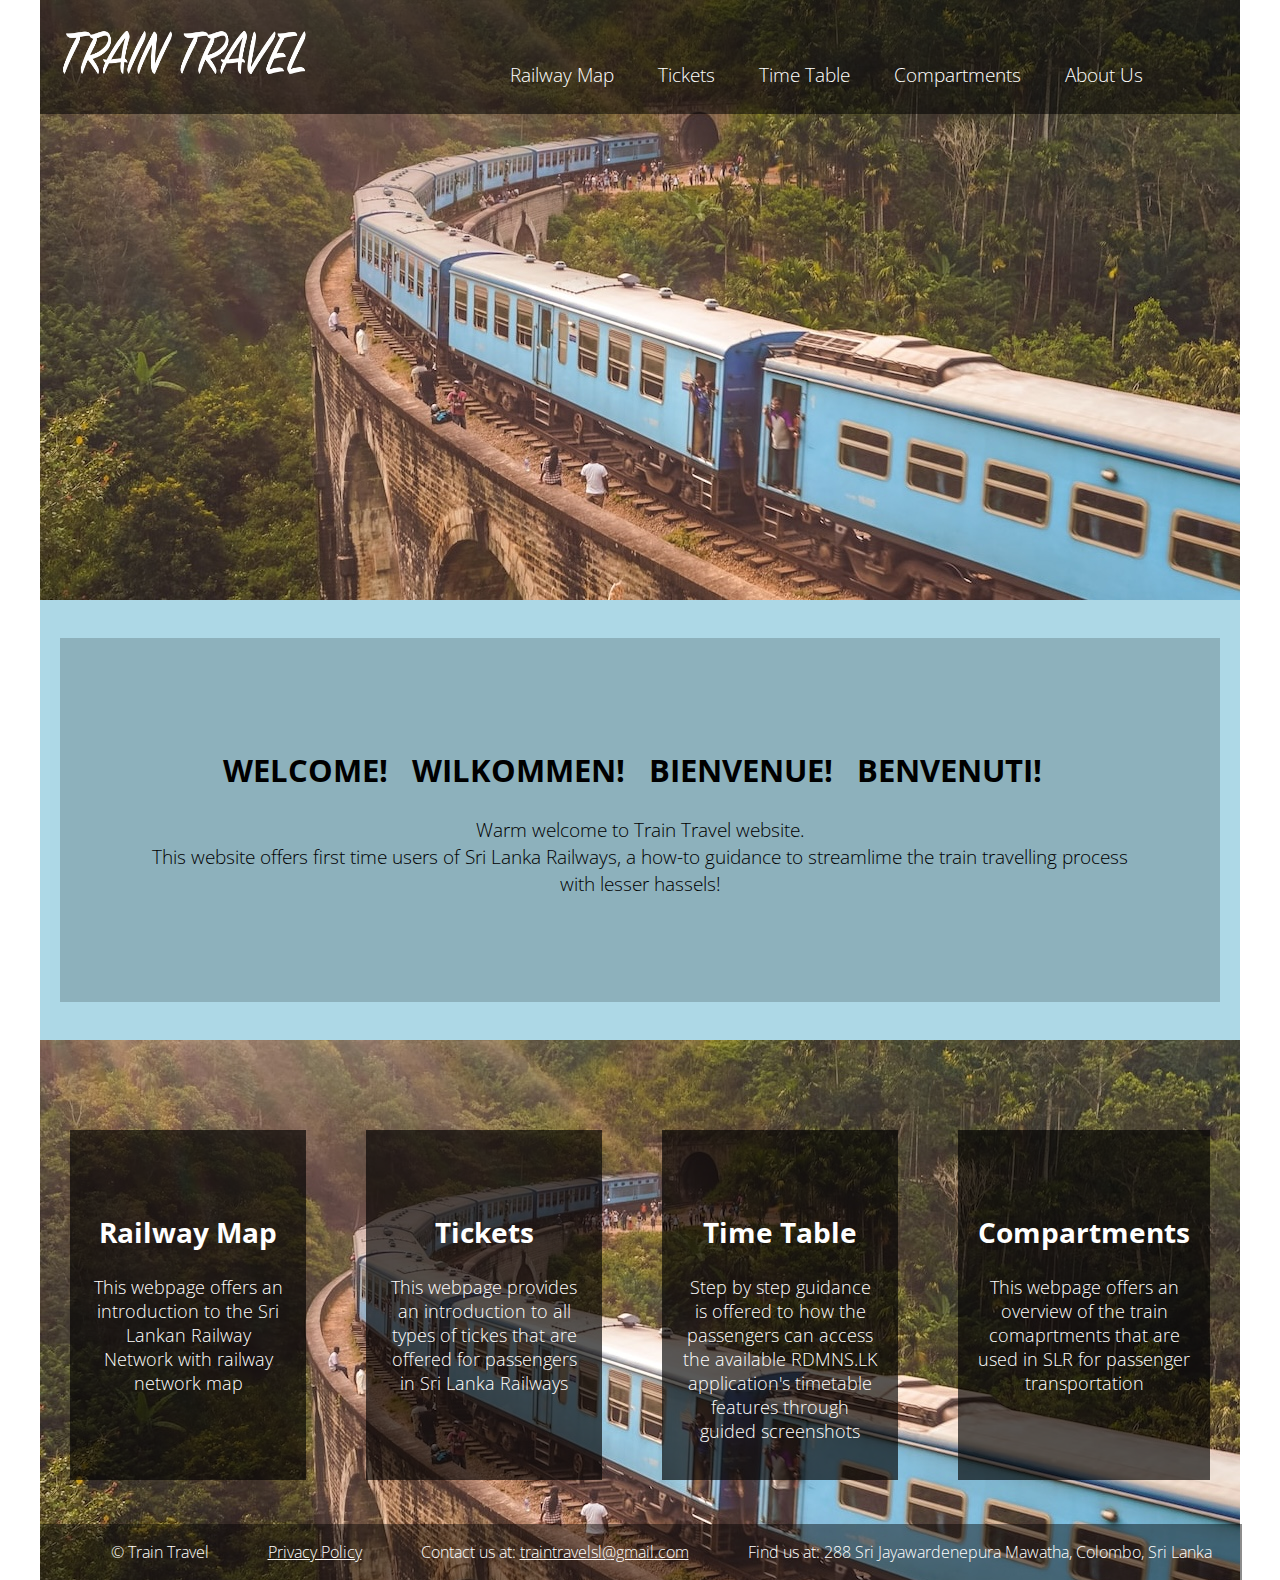
<file: index.html>
<!-- == STUDENT NAME: SHEHAN SENEVIRATNE == -->
<!-- == STUDENT ID: 10570037 == -->

<!-- ================================= HOME PAGE  ============================= -->
<!DOCTYPE html>
<html lang="en">

<!-- =========== HEAD ============== -->
<head>
	<meta charset="UTF-8">
	<title>Train Travel</title>
    <link rel="stylesheet" href="styles.css"> <!-- LINK THE CSS STYLES-->
</head>

<!-- ============================ BODY ====================== -->
<body>
<div id="wrapper">
	<header>
        <!-- LOGO IMAGE OF THE WEBSITE-->
        <img src="images/logo-w.png" alt="Train Travel Logo" width="250" height="60"> 
        <h1>Train Travel</h1>
    </header>
    
	
<!-- =========== NAVIGATION ============== -->
	<nav>
		<ul> <!-- USED AN UNORDERED LIST TO ORGANISED THE CONTENT WITH BULLET POINTS -->
			<li><a href="railmap.html" title="Map of Sri Lanka Railway Network">Railway Map</a></li>
			<li><a href="tickets.html" title="Types of Tickes">Tickets</a></li>
			<li><a href="timetable.html" title="Time Table Information">Time Table</a></li>
            <li><a href="compartments.html" title="Railway Compartments">Compartments</a></li>
            <li><a href="aboutus.html" title="About us">About Us</a></li>
		</ul>
	</nav>

<!-- Start of main content area -->
<main>
<!-- ========= CONTENT AREA 1 ============ -->	
	<article id="intro">
        <div id="intro-content">
            <h2>WELCOME!&nbsp;&nbsp; WILKOMMEN!&nbsp;&nbsp;  BIENVENUE!&nbsp;&nbsp;  BENVENUTI!&nbsp;&nbsp;</h2>
            <p>Warm welcome to Train Travel website.<br> This website offers first time users of Sri Lanka Railways, a how-to guidance to streamlime the train travelling process with lesser hassels!</p>
        </div>  
	</article>
	
<!-- ============ CONTENT AREA 2 ================= -->	
	<article id="guidance">
		<section>
			<h2><a href="railmap.html">Railway Map</a></h2>    <!-- INTERNAL LINK -->
            <p>This webpage offers an introduction to the Sri Lankan Railway Network with railway network map</p> 
		</section>

        <section>
			<h2><a href="tickets.html">Tickets</a></h2>    <!-- INTERNAL LINK --> 
            <p>This webpage provides an introduction to all types of tickes that are offered for passengers in Sri Lanka Railways</p>
		</section>
		
        <section>
			<h2><a href="timetable.html">Time Table</a></h2>   <!-- INTERNAL LINK -->
            <p>Step by step guidance is offered to how the passengers can access the available RDMNS.LK application's timetable features through guided screenshots</p>
		</section>
		
		<section>
			<h2><a href="compartments.html">Compartments</a></h2>    <!-- INTERNAL LINK -->
            <p>This webpage offers an overview of the train comaprtments that are used in SLR for passenger transportation</p>
		</section>
	</article>
    
</main>
<!-- End of main content area -->

<!-- ============= FOOTER ================ -->
	<footer>
        <ul id="footer-container">
            <li>&copy; Train Travel</li>
            <li><a href="docs/privacy-policy.pdf">Privacy Policy</a></li>

            <li>
                Contact us at: <a href="mailto:traintravelsl@gmail.com">traintravelsl@gmail.com</a>
            </li>
            
            <li>
                Find us at: 288 Sri Jayawardenepura Mawatha, Colombo, Sri Lanka
            </li>
        </ul>
	</footer>
	
</div>
</body>
</html>
</file>
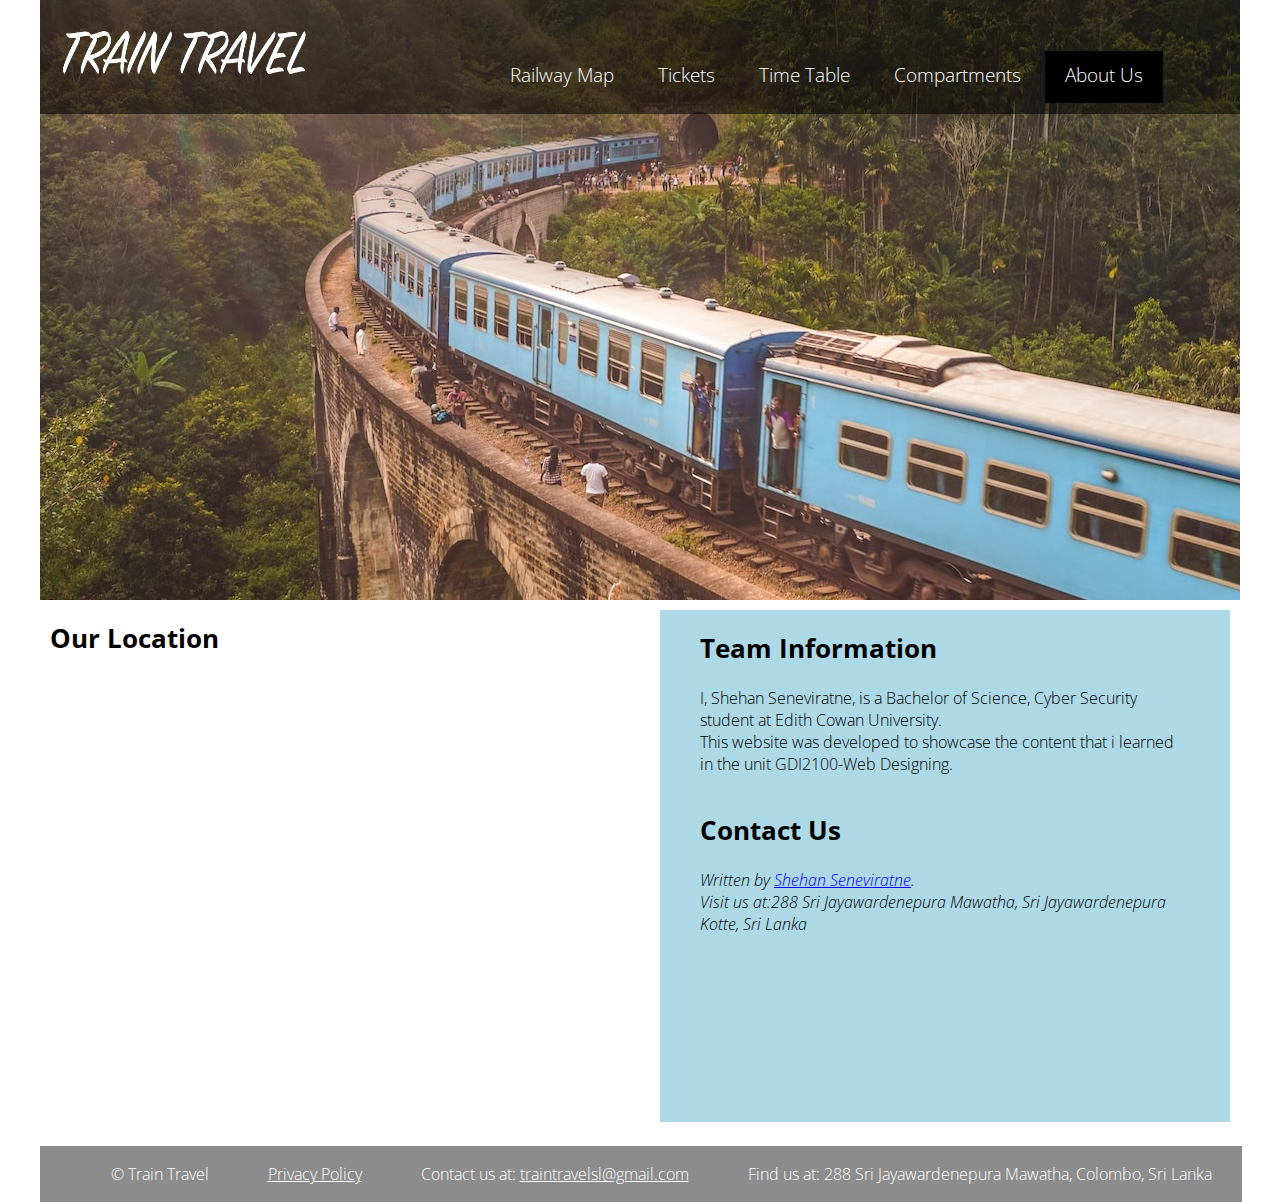
<file: aboutus.html>
<!-- == STUDENT NAME: SHEHAN SENEVIRATNE == -->
<!-- == STUDENT ID: 10570037 == -->

<!-- =========================== ABOUT US PAGE  ======================== -->
<!DOCTYPE html>
<html lang="en">

<!-- =========== HEAD ============== -->
<head>
	<meta charset="UTF-8">
	<title>Train Travel</title>
    <link rel="stylesheet" href="styles.css"> <!-- LINK THE CSS STYLES-->
</head>

<!-- ============================ BODY ====================== -->
<body>
<div id="wrapper"> <!-- ENCAPUSULATE MULTIPLE ELEMENTS TO PROVIDE BETTER STRUCTURAL LAYOUT  -->
	<header>
        <!-- LOGO IMAGE OF THE WEBSITE-->
        <a href="index.html"><img src="images/logo-w.png" alt="Train Travel Logo" width="250" height="60"></a>
        <h1>Train Travel</h1> 
    </header>
	
<!-- =========== NAVIGATION ============== -->
	<nav>
		<ul> <!-- USED AN UNORDERED LIST TO ORGANISED THE CONTENT WITH BULLET POINTS -->
			<li><a href="railmap.html" title="Map of Sri Lanka Railway Network">Railway Map</a></li>
			<li><a href="tickets.html" title="Types of Tickes">Tickets</a></li>
			<li><a href="timetable.html" title="Time Table Information">Time Table</a></li>
            <li><a href="compartments.html" title="Railway Compartments">Compartments</a></li>
            <li><span>About Us</span></li>
		</ul>
	</nav>

<!-- Start of main content area -->
<main>	
  <div id="aboutus-container">
    <section>
        <h2>Our Location</h2>
        <!-- EMBEDED THE LOCATION USING IFRAME ELEMENT -->
        <iframe src="https://www.google.com/maps/embed?pb=!1m18!1m12!1m3!1d3960.8689416331135!2d79.89936057478332!3d6.906271393093119!2m3!1f0!2f0!3f0!3m2!1i1024!2i768!4f13.1!3m3!1m2!1s0x3ae259a2d2546477%3A0xe9a48f1df0b346f0!2sECU%20Sri%20Lanka%20Campus!5e0!3m2!1sen!2slk!4v1704767997659!5m2!1sen!2slk" width="600" height="450" style="border:0;" allowfullscreen="" loading="lazy" referrerpolicy="no-referrer-when-downgrade"></iframe>
    </section>
     
    <div id="aboutus-verticle">
        <section>
            <h2>Team Information</h2>
            <p>I, Shehan Seneviratne, is a Bachelor of Science, Cyber Security student at Edith Cowan University. <br>This website was developed to showcase the content that i learned in the unit GDI2100-Web Designing.</p>
        </section>
    
        <section>
            <h2>Contact Us</h2>
            <address>
                Written by <a href="mailto:shehans@our.ecu.edu.au">Shehan Seneviratne</a>.<br>
                Visit us at:288 Sri Jayawardenepura Mawatha, Sri Jayawardenepura Kotte, Sri Lanka<br>
            </address>
        </section>
    </div>
  </div>

</main>
	
<!-- ============= FOOTER ================ -->
	<footer>
        <ul id="footer-container">
            <li>&copy; Train Travel</li>
            <li><a href="docs/privacy-policy.pdf">Privacy Policy</a></li>

            <li>
                Contact us at: <a href="mailto:traintravelsl@gmail.com">traintravelsl@gmail.com</a>
            </li>
            
            <li>
                Find us at: 288 Sri Jayawardenepura Mawatha, Colombo, Sri Lanka
            </li>
        </ul>
	</footer>
	
</div>
</body>
</html>
</file>
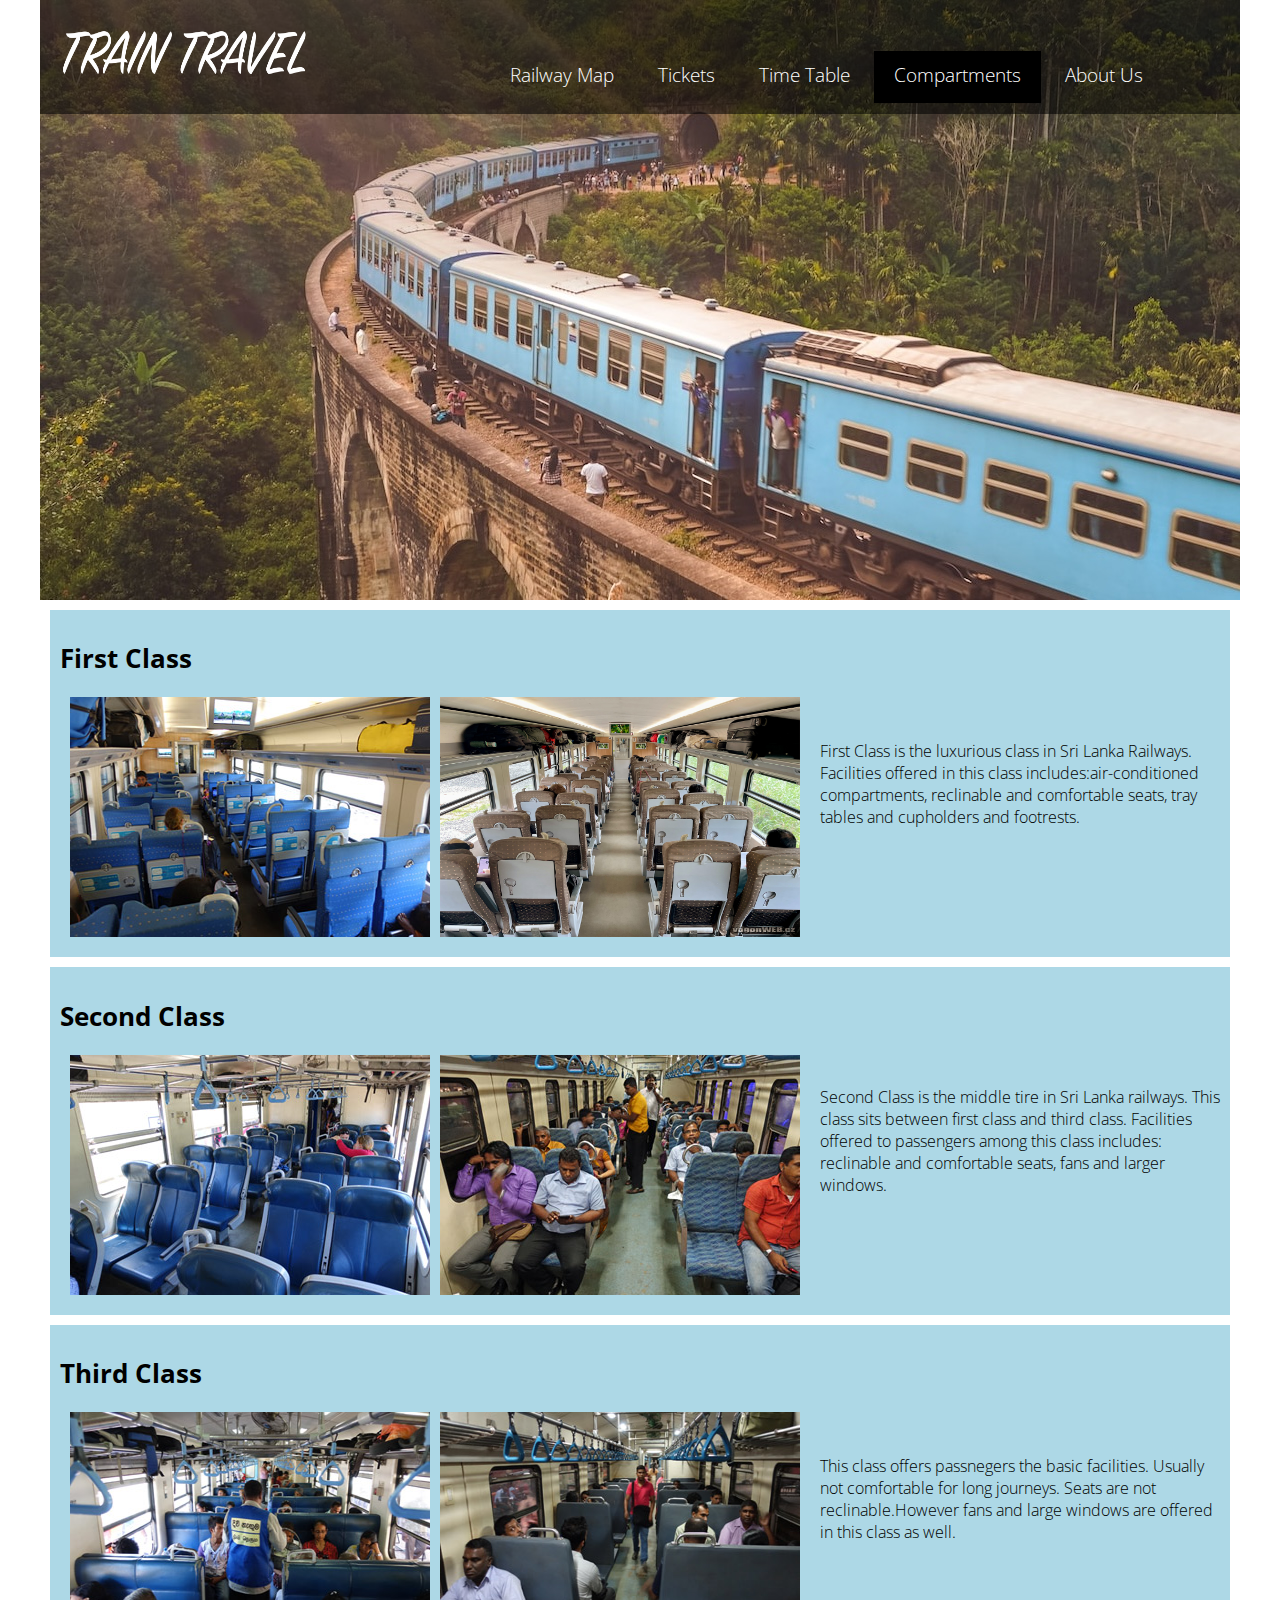
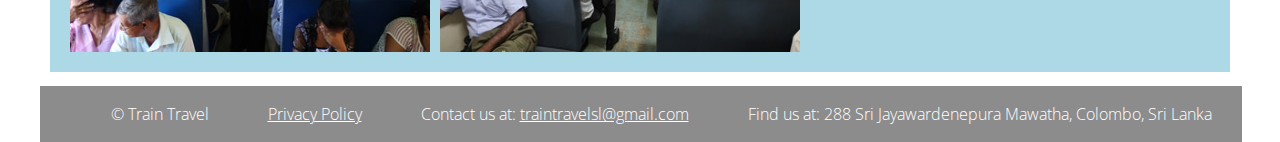
<file: compartments.html>
<!-- == STUDENT NAME: SHEHAN SENEVIRATNE == -->
<!-- == STUDENT ID: 10570037 == -->

<!-- ================================= COMPARTMENTS PAGE  ============================= -->
<!DOCTYPE html>
<html lang="en">

<!-- =========== HEAD ============== -->
<head>
	<meta charset="UTF-8">
	<title>Train Travel</title>
    <link rel="stylesheet" href="styles.css"> <!-- LINK THE CSS STYLES-->
</head>

<!-- ============================ BODY ====================== -->
<body>
<div id="wrapper">
	<header>
        <!-- LOGO IMAGE OF THE WEBSITE-->
        <a href="index.html"><img src="images/logo-w.png" alt="Train Travel Logo" width="250" height="60"></a>
        <h1>Train Travel</h1> 
    </header>
	
<!-- =========== NAVIGATION ============== -->
	<nav>
		<ul><!-- USED AN UNORDERED LIST TO ORGANISED THE CONTENT WITH BULLET POINTS -->
			<li><a href="railmap.html" title="Map of Sri Lanka Railway Network">Railway Map</a></li>
			<li><a href="tickets.html" title="Types of Tickes">Tickets</a></li>
			<li><a href="timetable.html" title="Time Table Information">Time Table</a></li>
            <li><span>Compartments</span></li>
            <li><a href="aboutus.html" title="About us">About Us</a></li>
		</ul>
	</nav>

<!-- Start of main content area -->
<main>
<!-- ========= CONTENT AREA  ============ -->	
	<article id="article-adjustment">
		<section class="compartments-section">
            <div class="compartments-div">
                <h2>First Class</h2>
                
                <div class="img-adjustments">
                    <img src="images/SriLanka-bluetrain-1st.jpg" alt="Interior of a 1st Class cabin" width="360" height="240">

                    <img src="images/S14-firstclass.jpg" alt="Interior of a 1st Class cabin" width="360" height="240">
                </div>
                
            </div>
			
            <div class="compartment-para">
                <p>First Class is the luxurious class in Sri Lanka Railways. Facilities offered in this class includes:air-conditioned compartments, reclinable and comfortable seats, tray tables and cupholders and footrests.</p>
            </div>
            
		</section>
		
		<section class="compartments-section">
            <div>
                <h2>Second Class</h2>
                
                <div class="img-adjustments">
                    <img src="images/SriLanka-bluetrain-2nd2.jpg" alt="Interior of a Second Class cabin" width="360" height="240">
                     <img src="images/SriLanka-new-2nd.jpg" alt="Interior of another type of Second Class cabin" width="360" height="240">
                </div>
                
            </div>
			
            <div class="compartment-para">
                <p>Second Class is the middle tire in Sri Lanka railways. This class sits between first class and third class. Facilities offered to passengers among this class includes: reclinable and comfortable seats, fans and larger windows.</p>
            </div>  
		</section>
        
        <section class="compartments-section">
            <div>
                <h2>Third Class</h2>
            
                <div class="img-adjustments">
                    <img src="images/S12-3rd.jpg" alt="Interior of a Second Class cabin" width="360" height="240">
                    <img src="images/Chinese-3rd.jpg" alt="Interior of another type of Second Class cabin" width="360" height="240">
                </div>
                
            </div>
            
            <div class="compartment-para">
                <p> This class offers passnegers the basic facilities. Usually not comfortable for long journeys. Seats are not reclinable.However fans and large windows are offered in this class as well.</p>
            </div>
		</section>
      
	</article>
</main>
<!-- End of main content area --> 
    
<!-- ============= FOOTER ================ -->
	<footer>
        <ul id="footer-container">
            <li>&copy; Train Travel</li>
            <li><a href="docs/privacy-policy.pdf">Privacy Policy</a></li>

            <li>
                Contact us at: <a href="mailto:traintravelsl@gmail.com">traintravelsl@gmail.com</a>
            </li>
            
            <li>
                Find us at: 288 Sri Jayawardenepura Mawatha, Colombo, Sri Lanka
            </li>
        </ul>
	</footer>
	
</div>
</body>
</html>
</file>
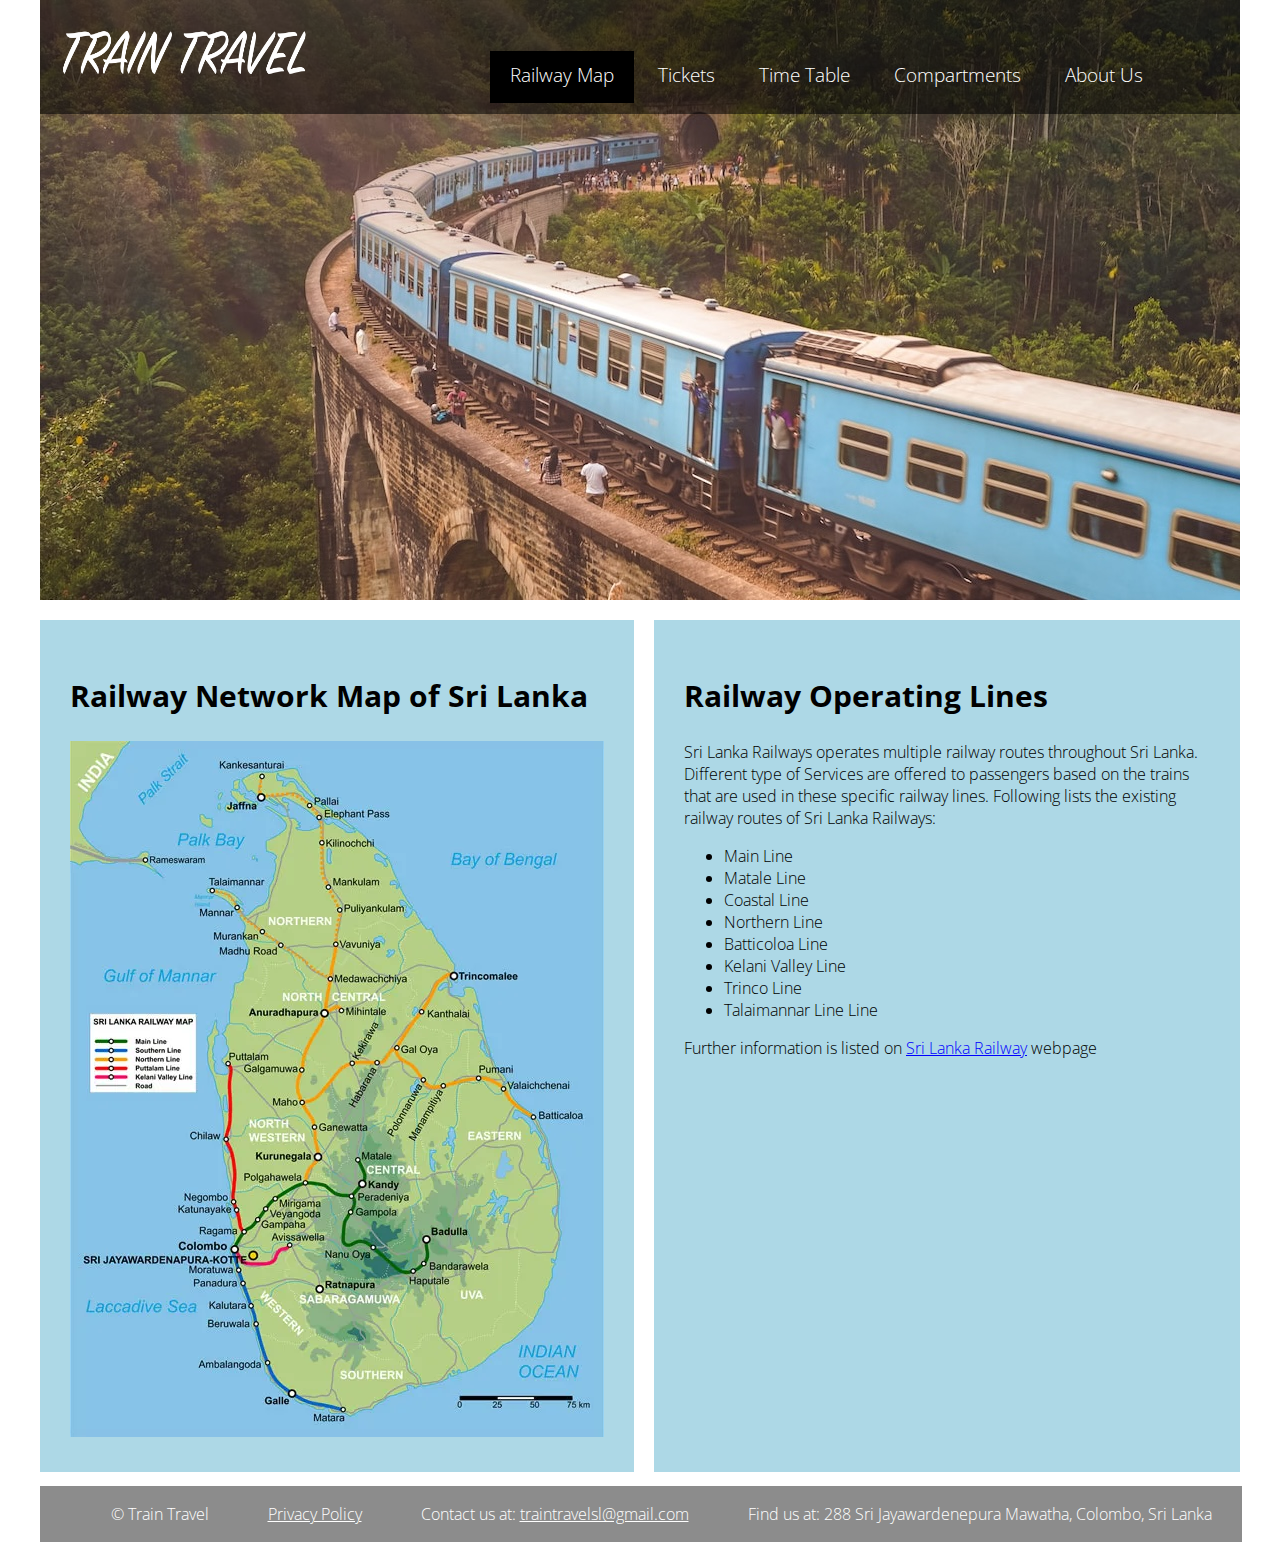
<file: railmap.html>
<!-- == STUDENT NAME: SHEHAN SENEVIRATNE == -->
<!-- == STUDENT ID: 10570037 == -->

<!-- ================================= RAILWAY MAP PAGE  ============================= -->
<!DOCTYPE html>
<html lang="en">

<!-- =========== HEAD ============== -->
<head>
	<meta charset="UTF-8">
	<title>Train Travel</title>
    <link rel="stylesheet" href="styles.css"> <!-- LINK THE CSS STYLES-->
</head>

<!-- ============================ BODY ====================== -->
<body>
<div id="wrapper">
	<header>
        <!-- LOGO IMAGE OF THE WEBSITE-->
        <a href="index.html"><img src="images/logo-w.png" alt="Train Travel Logo" width="250" height="60"></a>
        <h1>Train Travel</h1> 
    </header>
	
<!-- =========== NAVIGATION ============== -->
	<nav>
		<ul> <!-- USED AN UNORDERED LIST TO ORGANISED THE CONTENT WITH BULLET POINTS -->
			<li><span>Railway Map</span></li>
			<li><a href="tickets.html" title="Types of Tickes">Tickets</a></li>
			<li><a href="timetable.html" title="Time Table Information">Time Table</a></li>
            <li><a href="compartments.html" title="Railway Compartments">Compartments</a></li>
            <li><a href="aboutus.html" title="About us">About Us</a></li>
		</ul>
	</nav>

<!-- Start of main content area -->
<main>
<!-- ========= CONTENT AREA ============ -->	
	<article id="map-container">
		<section id="section-one">
			<h2>Railway Network Map of Sri Lanka</h2>
            <img src="images/railmap.jpg.webp" alt="Map of railway network of Sri Lanka">
		</section>
		
        <section> 
            <h2>Railway Operating Lines</h2>
            
            <p>Sri Lanka Railways operates multiple railway routes throughout Sri Lanka. Different type of Services are offered to passengers based on the trains that are used in these specific railway lines. Following lists the existing railway routes of Sri Lanka Railways:</p>
            
            <ul> <!-- USED AN UNORDERED LIST TO ORGANISED THE CONTENT WITH BULLET POINTS -->
                <li>Main Line</li>
                <li>Matale Line</li>
                <li>Coastal Line</li>
                <li>Northern Line</li>
                <li>Batticoloa Line</li>
                <li>Kelani Valley  Line</li>
                <li>Trinco Line</li>
                <li>Talaimannar Line Line</li>
            </ul>
            
            <!-- EXTERNAL LINK -->
            <p> Further information is listed on <a href="http://www.railway.gov.lk/web/index.php?option=com_content&view=article&id=165&Itemid=191&lang=en" title="Information about all the station in every railway operation line" rel="external" target="_blank">Sri Lanka Railway</a> webpage</p>
        </section>
	</article>
</main>
<!-- End of main content area -->

<!-- ============= FOOTER ================ -->
	<footer>
        <ul id="footer-container">
            <li>&copy; Train Travel</li>
            <li><a href="docs/privacy-policy.pdf">Privacy Policy</a></li>

            <li>
                Contact us at: <a href="mailto:traintravelsl@gmail.com">traintravelsl@gmail.com</a>
            </li>
            
            <li>
                Find us at: 288 Sri Jayawardenepura Mawatha, Colombo, Sri Lanka
            </li>
        </ul>
	</footer>
	
</div>
</body>
</html>
</file>
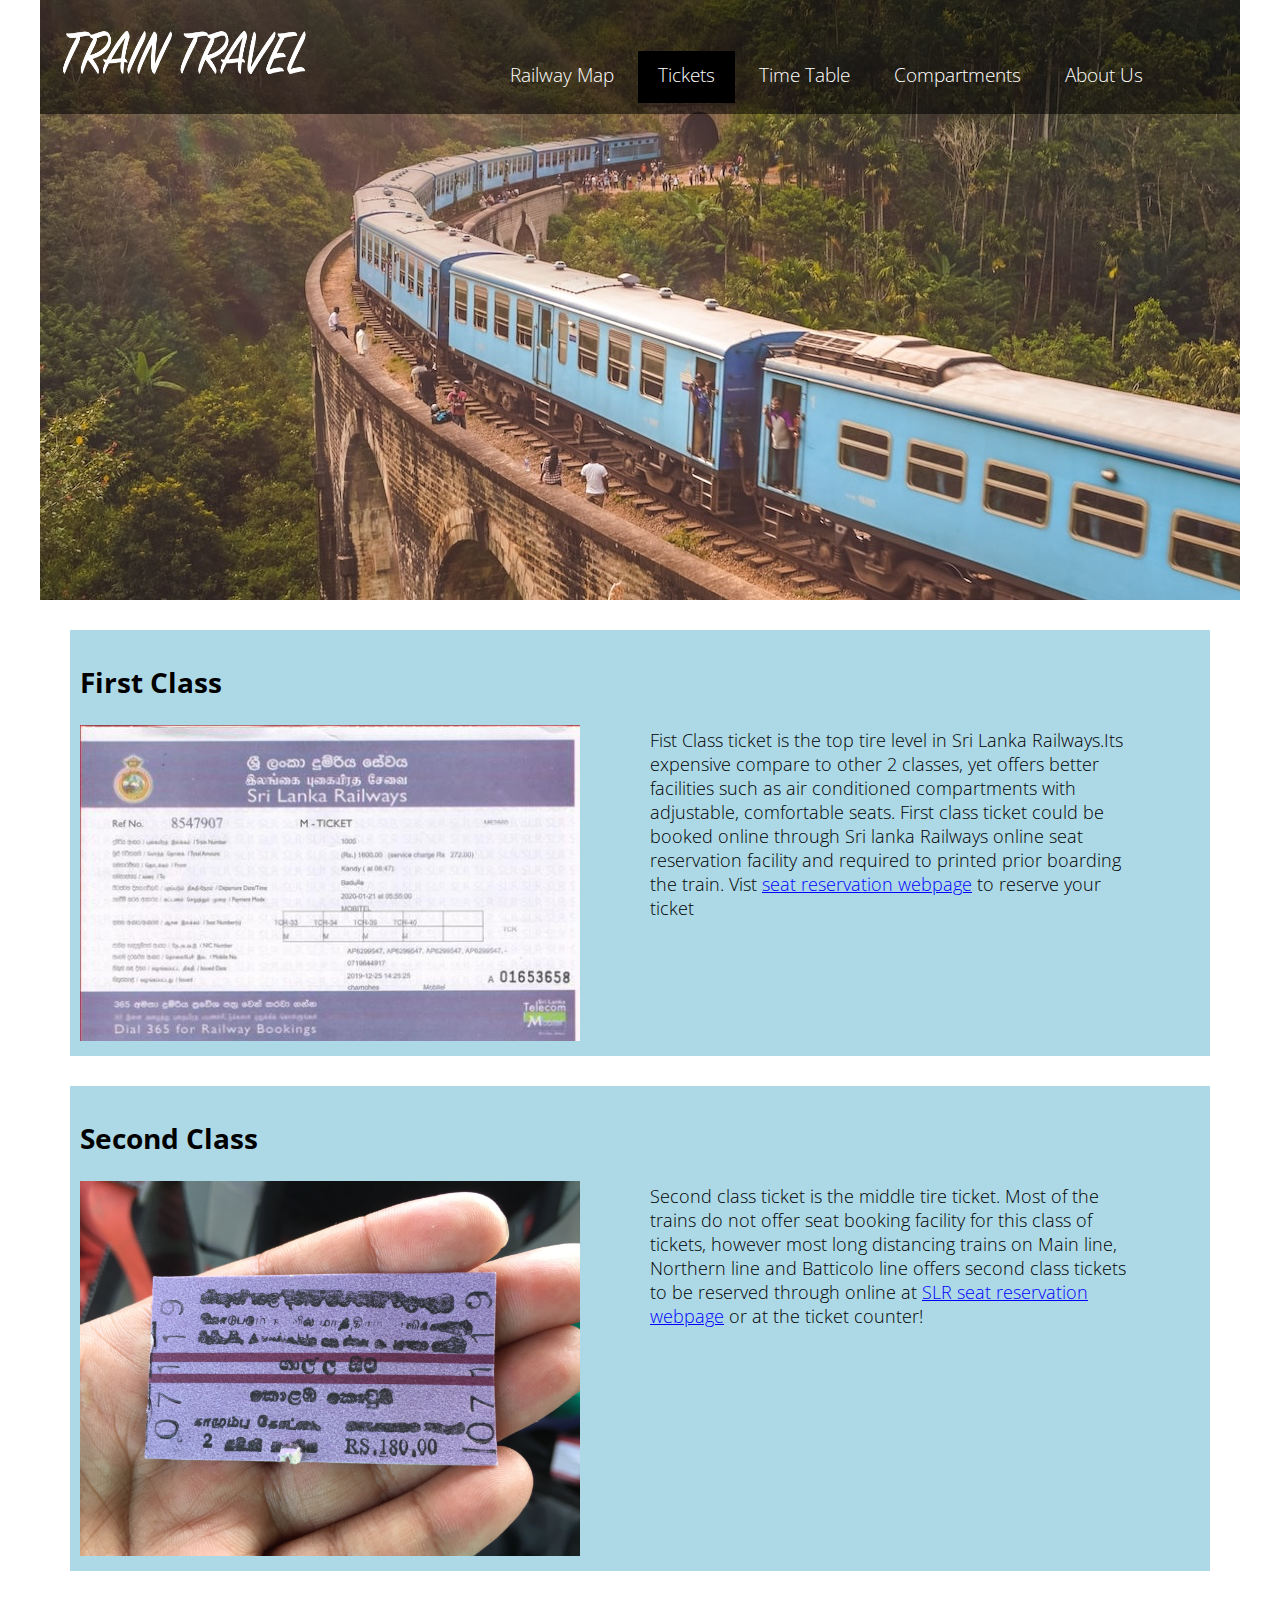
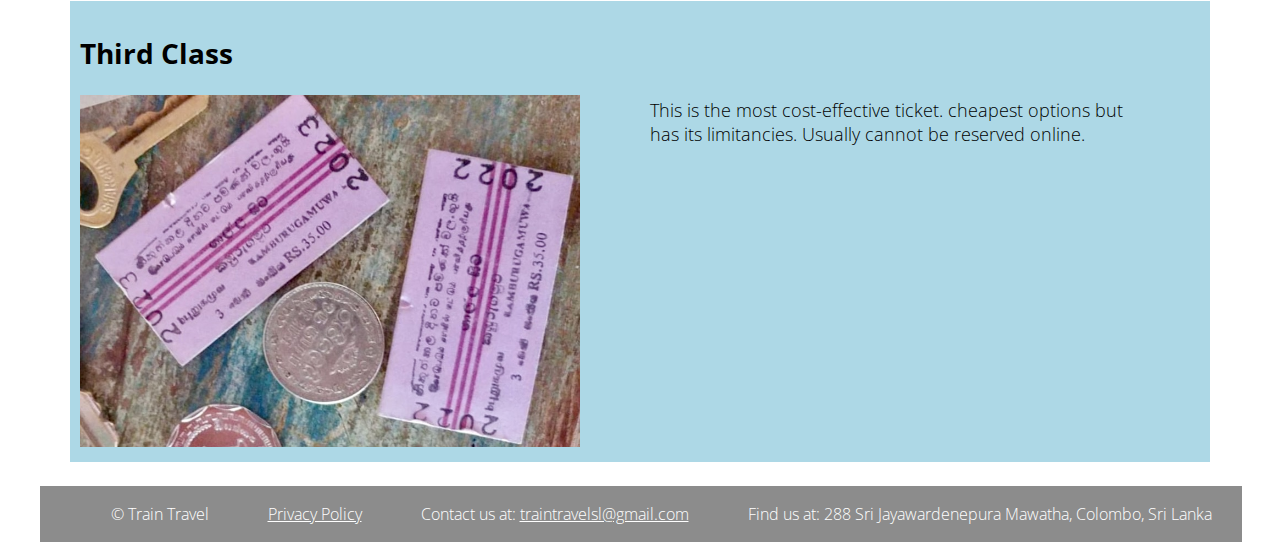
<file: tickets.html>
<!-- == STUDENT NAME: SHEHAN SENEVIRATNE == -->
<!-- == STUDENT ID: 10570037 == -->

<!-- ================================= TICKETS PAGE  ============================= -->
<!DOCTYPE html>
<html lang="en">

<!-- =========== HEAD ============== -->
<head>
	<meta charset="UTF-8">
	<title>Train Travel</title>
    <link rel="stylesheet" href="styles.css"> <!-- LINK THE CSS STYLES-->
</head>

<!-- ============================ BODY ====================== -->
<body>
<div id="wrapper">
	<header>
        <!-- LOGO IMAGE OF THE WEBSITE-->
        <a href="index.html"><img src="images/logo-w.png" alt="Train Travel Logo" width="250" height="60"></a>
        <h1>Train Travel</h1> 
    </header>
	
<!-- =========== NAVIGATION ============== -->
	<nav>
		<ul> <!-- USED AN UNORDERED LIST TO ORGANISED THE CONTENT WITH BULLET POINTS -->
			<li><a href="railmap.html" title="Map of Sri Lanka Railway Network">Railway Map</a></li>
			<li><span>Tickets</span></li>
			<li><a href="timetable.html" title="Time Table Information">Time Table</a></li>
            <li><a href="compartments.html" title="Railway Compartments">Compartments</a></li>
            <li><a href="aboutus.html" title="About us">About Us</a></li>
		</ul>
	</nav>

<!-- Start of main content area -->
<main>
<!-- ========= CONTENT AREA  ============ -->	
	<article id="body-adjustments">
		<section class="ticket-section">
            <div>
                <h2>First Class</h2>  
                <img src="images/firstclass.jpeg" alt="Example of a ticket that offered to travelled in first class compartments" width="500">
            </div>
            
            <div class="para-adjustment">
                <p>Fist Class ticket is the top tire level in Sri Lanka Railways.Its expensive compare to other 2 classes, yet offers better facilities such as air conditioned compartments with adjustable, comfortable seats. First class ticket could be booked online through Sri lanka Railways online seat reservation facility and required to printed prior boarding the train. Vist <a href="https://seatreservation.railway.gov.lk/mtktwebslr/" rel="external" target="_blank"> seat reservation webpage</a> to reserve your ticket </p>
            </div>
		</section>
		
		<section class="ticket-section">
            <div>
                <h2>Second Class</h2>
                <img src="images/secondclass.jpg" alt="Example of a ticket that offered to travelled in second class compartments " width="500">
            </div>
			
            <div class="para-adjustment">
                <p>Second class ticket is the middle tire ticket. Most of the trains do not offer seat booking facility for this class of tickets, however most long distancing trains on Main line, Northern line and Batticolo line offers second class tickets to be reserved through online at <a href="https://seatreservation.railway.gov.lk/mtktwebslr/" rel="external" target="_blank"> SLR seat reservation webpage</a> or at the ticket counter!</p>
            </div> 
		</section>
        
        <section class="ticket-section">
            <div>
                <h2>Third Class</h2>
                <img src="images/thirdclass.jpg" alt="Example of a ticket that offered to travelled in second class compartments " width="500">
            </div>
            
            <div class="para-adjustment">
                <p> This is the most cost-effective ticket. cheapest options but has its limitancies. Usually cannot be reserved online.</p>  
            </div>
            
			
            
		</section>
	</article>
</main>
<!-- End of main content area -->

<!-- ============= FOOTER ================ -->
	<footer>
        <ul id="footer-container">
            <li>&copy; Train Travel</li>
            <li><a href="docs/privacy-policy.pdf">Privacy Policy</a></li>

            <li>
                Contact us at: <a href="mailto:traintravelsl@gmail.com">traintravelsl@gmail.com</a>
            </li>
            
            <li>
                Find us at: 288 Sri Jayawardenepura Mawatha, Colombo, Sri Lanka
            </li>
        </ul>
	</footer>
	
</div>
</body>
</html>
</file>
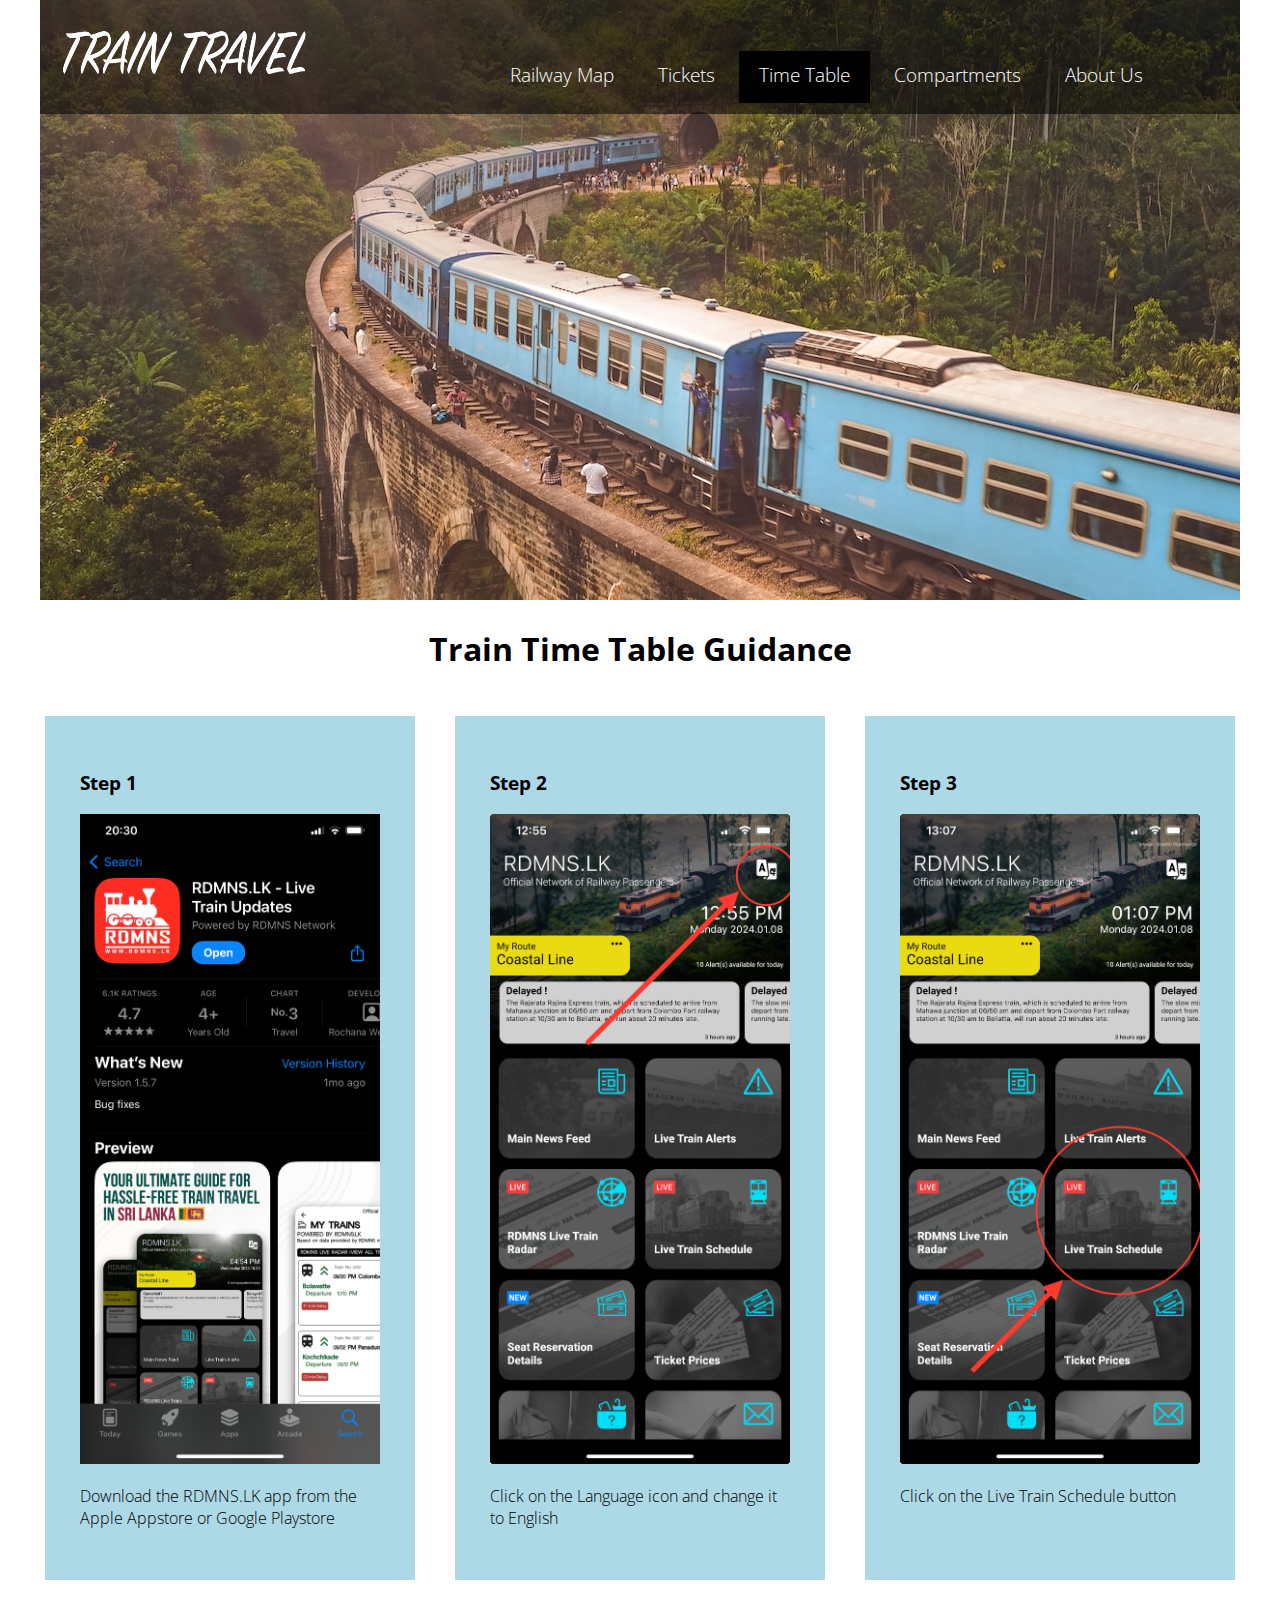
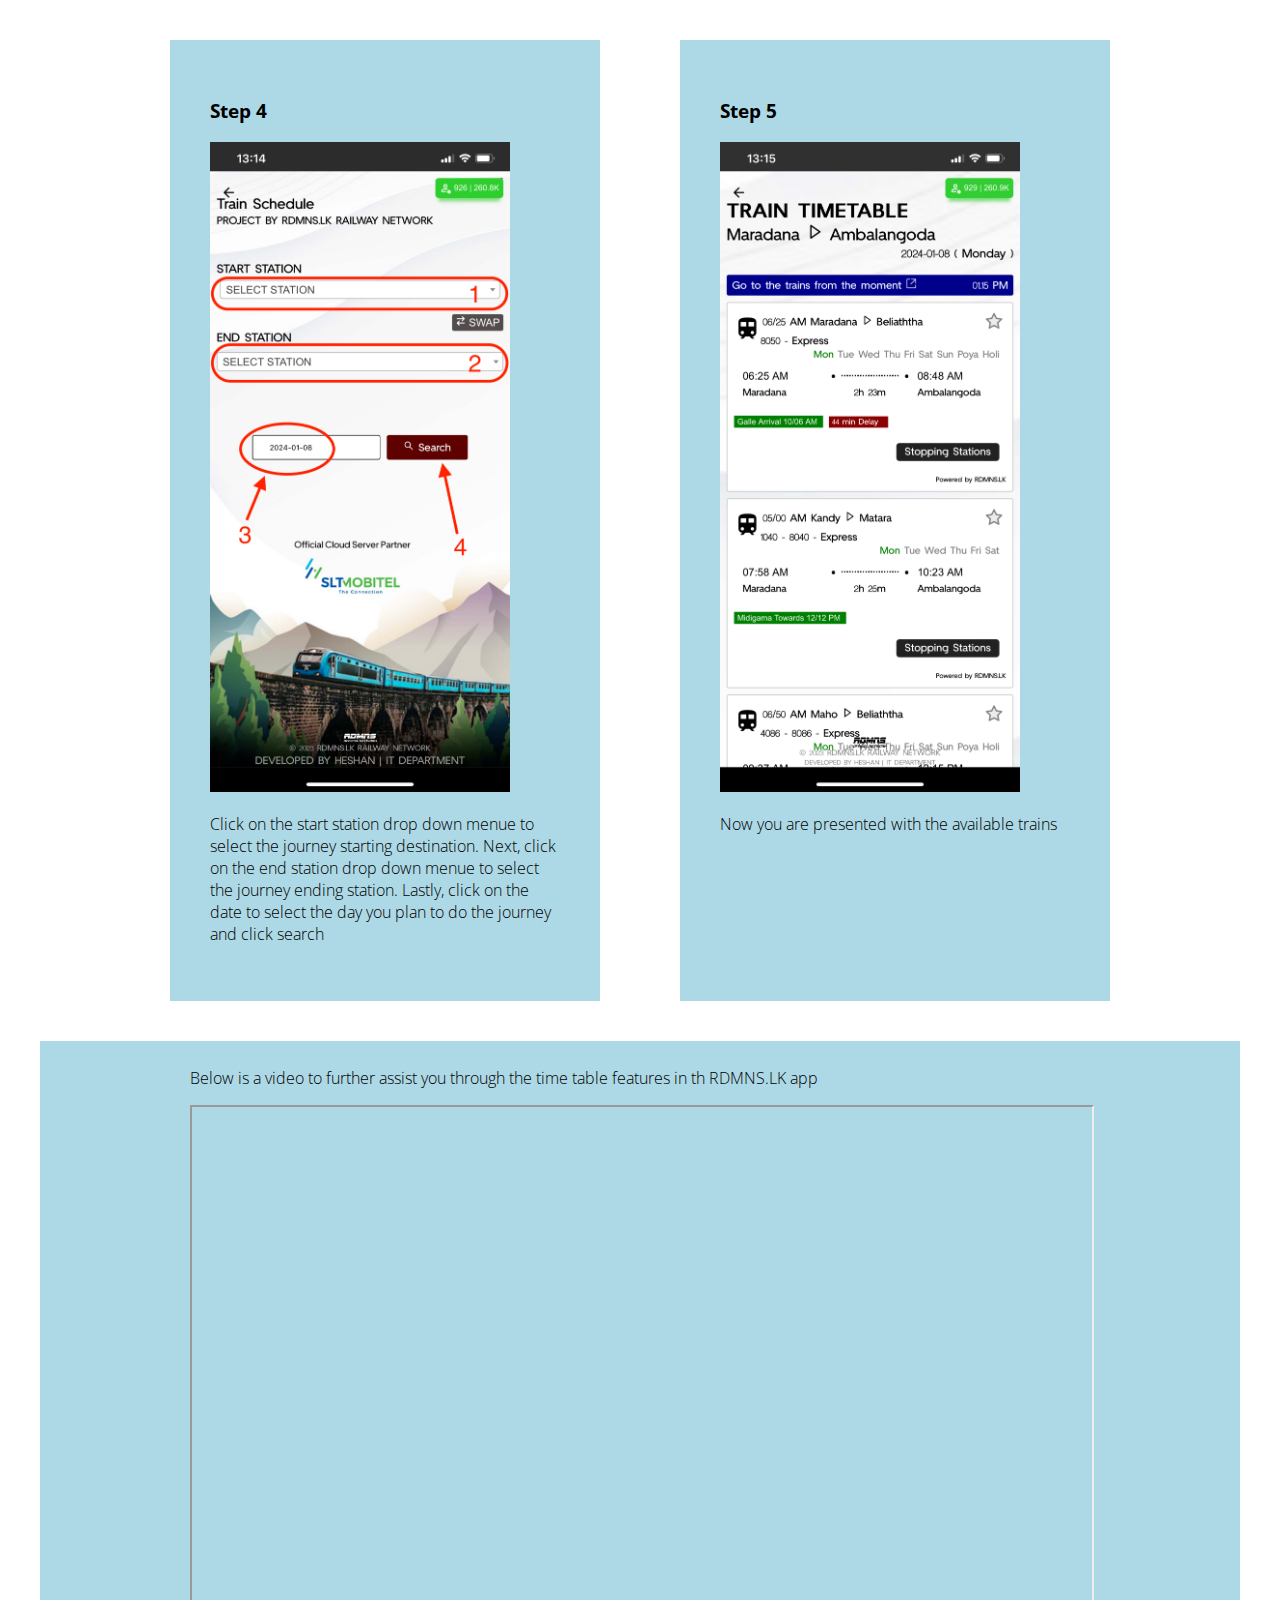
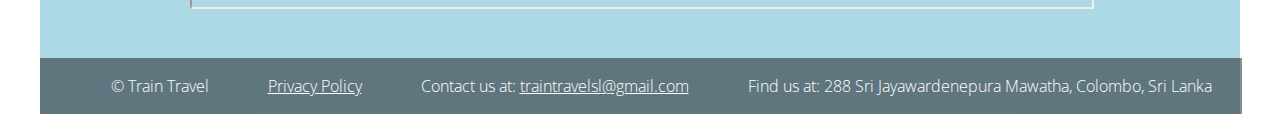
<file: timetable.html>
<!-- == STUDENT NAME: SHEHAN SENEVIRATNE == -->
<!-- == STUDENT ID: 10570037 == -->

<!-- ================================= TIME TABLE PAGE  ============================= -->
<!DOCTYPE html>
<html lang="en">

<!-- =========== HEAD ============== -->
<head>
	<meta charset="UTF-8">
	<title>Train Travel</title>
    <link rel="stylesheet" href="styles.css"> <!-- LINK THE CSS STYLES-->
</head>

<!-- ============================ BODY ====================== -->
<body>
<div id="wrapper">
	<header>
        <!-- LOGO IMAGE OF THE WEBSITE-->
        <a href="index.html"><img src="images/logo-w.png" alt="Train Travel Logo" width="250" height="60"></a>
        <h1>Train Travel</h1> 
    </header>
	
<!-- =========== NAVIGATION ============== -->
	<nav>
		<ul><!-- USED AN UNORDERED LIST TO ORGANISED THE CONTENT WITH BULLET POINTS -->
			<li><a href="railmap.html" title="Map of Sri Lanka Railway Network">Railway Map</a></li>
			<li><a href="tickets.html" title="Types of Tickes">Tickets</a></li>
			<li><span>Time Table</span></li>
            <li><a href="compartments.html" title="Railway Compartments">Compartments</a></li>
            <li><a href="aboutus.html" title="About us">About Us</a></li>
		</ul>
	</nav>

<!-- Start of main content area -->
<main>
<!-- ========= CONTENT AREA 1 ============ -->	
    <article>
        <h2 id="centre-mod">Train Time Table Guidance</h2>
        <div class="time-table">
            <section>
                <h3>Step 1</h3>
                <img src="images/step-1.PNG" alt="Screenshot of the Appstore highlighting the RDMNS.LK app" width="300" height="650">  
                <p>Download the RDMNS.LK app from the Apple Appstore or Google Playstore </p> 
            </section>

            <section>
                <h3>Step 2</h3>
                <img src="images/step-2.jpg" alt="Screenshot highlighting the change language button on RDMNS.LK app" width="300" height="650">  
                <p>Click on the Language icon and change it to English </p> 
            </section>

            <section>
                <h3>Step 3</h3>
                <!-- PLACEHOLDER IMAGE -->
                <img src="images/step-3.jpg" alt="Screenshot highlighting the Live Train Schedule button on RDMNS.LK app" width="300" height="650">  
                <p>Click on the Live Train Schedule button </p> 
            </section>
        </div>
        
        <div class="time-table">
            <section id="section-four">
                <h3>Step 4</h3>
                <!-- PLACEHOLDER IMAGE -->
                <img src="images/step-4.PNG" alt="Screenshot highlighting the start and end station drop down menus and search button on RDMNS.LK app" width="300" height="650"> 
                <p>Click on the start station drop down menue to select the journey starting destination. Next, click on the end station drop down menue to select the journey ending station. Lastly, click on the date to select the day you plan to do the journey and click search </p> 
            </section>

            <section id="section-five">
                <h3>Step 5</h3>
                <!-- PLACEHOLDER IMAGE -->
                <img src="images/step-5.PNG" alt="Screenshot highlighting the available trains on RDMNS.LK app for the user's disired route and date" width="300" height="650"> 
                <p>Now you are presented with the available trains </p> 
            </section>
        </div>
     </article>    
</main>
<!-- End of main content area -->      

<!-- ========= CONTENT AREA 2/ ASIDE ============ -->	
	   <aside id="video-content">
            <p>Below is a video to further assist you through the time table features in th RDMNS.LK app</p>
            <!-- EMBEDED THE RELEVENT YOUTUBE VIDEO USING IFRAME ELEMENT -->
            <iframe width="900" height="500" src="https://www.youtube.com/embed/sAmQgG2X1u4?si=asejJvkvdgTzR3Yz" title="YouTube video player" allow="accelerometer; autoplay; clipboard-write; encrypted-media; gyroscope; picture-in-picture; web-share" allowfullscreen>
            </iframe>
       </aside>
<!-- ============= FOOTER ================ -->
	<footer>
        <ul id="footer-container">
            <li>&copy; Train Travel</li>
            <li><a href="docs/privacy-policy.pdf">Privacy Policy</a></li>

            <li>
                Contact us at: <a href="mailto:traintravelsl@gmail.com">traintravelsl@gmail.com</a>
            </li>
            
            <li>
                Find us at: 288 Sri Jayawardenepura Mawatha, Colombo, Sri Lanka
            </li>
        </ul>
	</footer>
	
</div>
</body>
</html>
</file>
<file: styles.css>
/* Author: Shehan Seneviratne
Date: 22 01 2024
Version: 1.0 Assignment 2
*/

/*
COLOURS
#211d1c - DARK BROWN 
#ADD8E6 - LIGHT BLUE
*/

/*GLOBAL SETTING
----------------------------------------
*/

/*IMPORT OPENSANS FONT*/
@import url('https://fonts.googleapis.com/css2?family=Open+Sans:ital,wght@0,300;0,700;1,300;1,700&display=swap');

body {
	font-size: 16px;
	font-weight: 300;
	font-family: 'Open Sans', sans-serif; /*BACKUP FONT IS SANS-SERIF*/
	color: black;
	margin: 0;
}

#wrapper {
	position: relative;
	width: 1200px; 
	margin: 0 auto;
}

h1 {
	font-size: 3em;
	font-weight: 700;
}

h2 {
	font-size: 1.6em;
	font-weight: 700;
}

a {
	color: blue; /* blue */
}

a:visited {
	color: blueviolet; /* blue */
}



/* HEADER
----------------------------------------
*/

header {
	background: #ADD8E6 /*LIGHT BLUE*/	url(images/classS12-ella-preset.jpg);
    width: 1200px;
	height: 600px;
	color: #ffffff;	/*white*/
}

/*HIDE THE VISISBILITY OF THE HEADER */
header h1 {
	visibility: hidden;
}

/*ADJUSTS THE LOGO*/
header img {
	position: relative;
	top: 20px; left: 20px;
	z-index: 999;
}

/* NAVIGATION
----------------------------------------
*/

nav {
	background-color: rgba(0,0,0,0.55);
	position: absolute;
	top: 0px; left: 0px;
	width: 100%; /* = 1200px */
	padding-top: 45px;
}

/*ADJUSTS THE NAVIGATION LINKS*/
nav a {
	color: white; /* WHITE */
	text-decoration: none;
	padding: 10px 20px 15px 20px;
}

nav a:hover {
	background-color: black;
}

nav a:visited {
	color: white;
}

nav ul {
	padding-left: 450px;
    padding-bottom: 10px;
	list-style: none;
    
}

nav li {
	display: inline;
    font-size: 1.2em;
}

nav span {
    padding: 10px 20px 15px 20px;
	background-color: black; /*BLACK*/
    color: #ffffff; /*WHITE*/
}


/* CONTENT 1
----------------------------------------
*/

/*CLASS ID CREATED TO MODIFY THE INTRODUCTION IN CONTENT AREA 1 OF HOMEPAGE*/
#intro {
    display: flex;
    flex-direction: column;
    text-align: center;
    background-color: #ADD8E6; /*LIGHT BLUE*/
    color: black;
    padding: 20px;
    height: 400px;
    font-size: 1.2em;
    justify-content:center
}

#intro-content {
    padding: 85px;
    background-color: rgba(0,0,0,0.18);
}

#intro h2 {
    color: black;
}

/*CONTENT AREA OF RAIL MAP-PAGE*/
#map-container {
    display: flex;
    flex-direction: row; 
}

#map-container section{
    background-color: #ADD8E6; /*LIGHT BLUE*/
    color: black;
    padding: 30px;
    margin-top: 20px;
    margin-bottom: 70px;
}

#map-container section h2{
    font-size: 1.9em;
    color: black;
}

#section-one {
    margin-right: 20px;  
}

/*CONTENT AREA OF TIMETABLE PAGE*/

.time-table {
    display: flex;
    flex-direction: row;
    justify-content: center;
}

.time-table section {
    width: 500px;
    padding: 35px;
    margin: 20px;
    background-color: #ADD8E6; /*LIGHT BLUE*/
}

#section-four {
    width: 350px;
    padding: 40px;
    margin: 40px;
}

#section-five {
    width: 350px;
    padding: 40px;
    margin: 40px;
}

#centre-mod {
    text-align: center;
    color: black;
    font-size: 2em;
}
/* CONTENT 2
----------------------------------------
*/

/*CLASS ID CREATED TO MODIFY THE SECTIONS IN CONTENT AREA 2 IN HOMEPAGE*/
#guidance {
    display: flex;
    flex-direction: row;
    margin: 0px;
    text-align: center;
    background: url(images/classS12-ella-preset.jpg);
    height: 420px;
    padding: 60px 0px;
    
}

/*DESCEDENT SELECTOR TO MODIFY EACH SECTION IN HOMEPAGE*/
#guidance section {
    width: 250px;
    height: 230px;
    padding: 60px 20px;
    margin: 30px;
    color: white;
    background-color: rgba(0,0,0,0.65);
    font-size: 1.1em;
}

/*MODIFICATIONS ON LINKS IN SECTIONS IN CONTENT AREA 2 HOMEPAGE*/
#guidance section a {
   color: white; /*WHITE*/
   text-decoration: none;
}

#guidance section a:visited {
    color: white;  /*WHITE*/
    text-decoration: none;
}


#guidance section a:hover {
    text-decoration:underline;
} 

#video-content {
    padding-left: 150px;
    padding-bottom: 100px;
    padding-top: 10px;
    background-color:  #ADD8E6; /*LIGHT BLUE*/
}

/* TICKETS
----------------------------------------
*/
#body-adjustments {
    padding-bottom: 50px;
    font-size: 1.1em;
}

.ticket-section {
    display: flex;
    flex-direction: row;
    padding: 10px;
    margin: 30px;
    background-color: #ADD8E6; /*LIGHT BLUE*/
}

.para-adjustment {
    padding: 70px;
}



/* ABOUT US PAGE
----------------------------------------
*/
#aboutus-container  {
    display: flex;
    flex-direction: row;
    padding-bottom: 70px;
    margin-left: 10px;
}

#aboutus-verticle {
    display: flex;
    flex-direction: column;
    padding-left: 40px;
    padding-right: 40px;
    padding-bottom: 40px;
    margin: 10px;
    background-color: #ADD8E6; /*LIGHT BLUE*/
}


/* COMPARTMENTS
----------------------------------------
*/

.compartments-section {
    display: flex;
    flex-direction: row;
    padding: 10px;
    margin: 10px;
    background-color: #ADD8E6; /*LIGHT BLUE*/
}

.img-adjustments {
    display: flex;
    flex-direction: row;
    margin: 10px;
}

.img-adjustments img {
    margin-right: 10px; /*ADJUST THE MARGINS*/
}

.compartment-para {
    display: flex;
    justify-content: center;
    align-items: center;
}

#article-adjustment {
    padding-bottom: 60px;
}
/* FOOTER
----------------------------------------
*/

footer {
	background-color: rgba(0,0,0,0.45);
    color: white;
	position: absolute;
	bottom: 0px; 
	width: 100%; /* = 1200px */
	padding: 1px;
}

#footer-container{
    display: flex;
    justify-content: space-around;
    list-style: none;
}

#footer-container a {
    color: white;
}

#footer-container a:visited {
    color: white;
}
</file>
